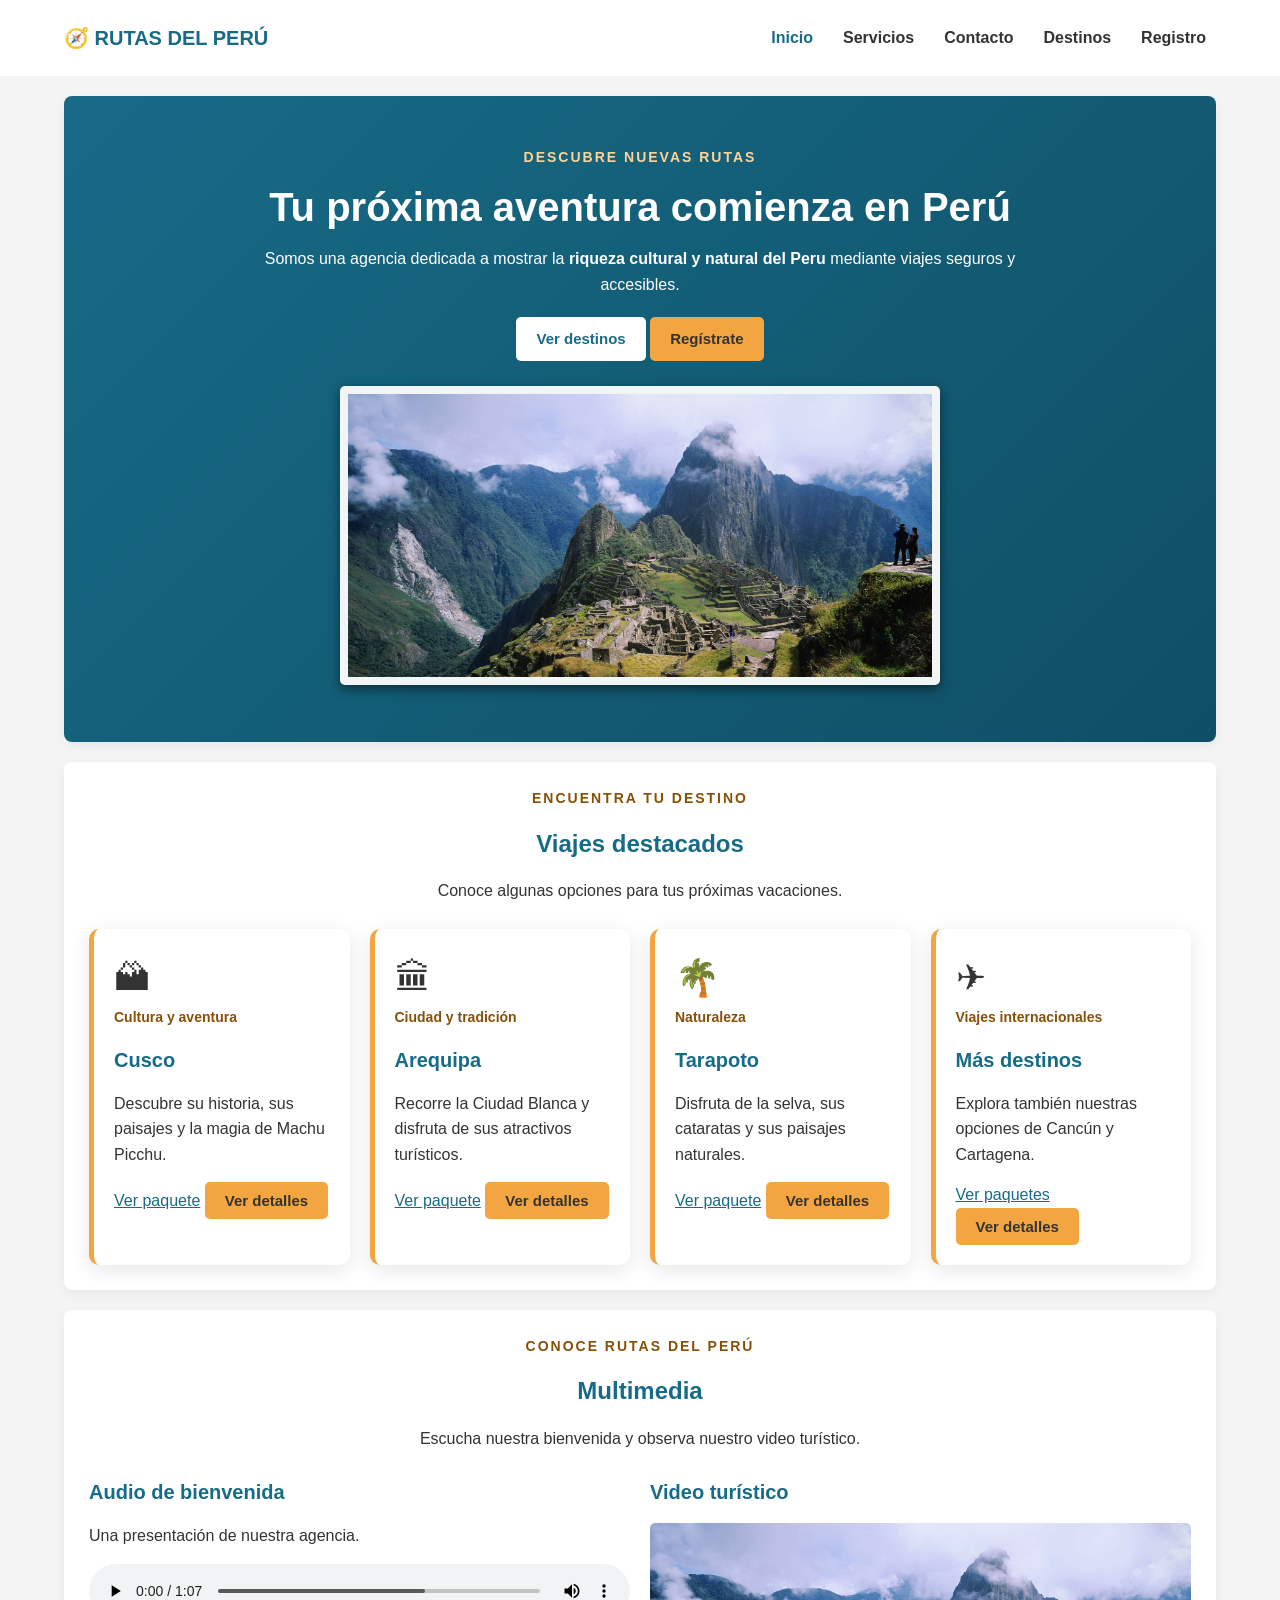
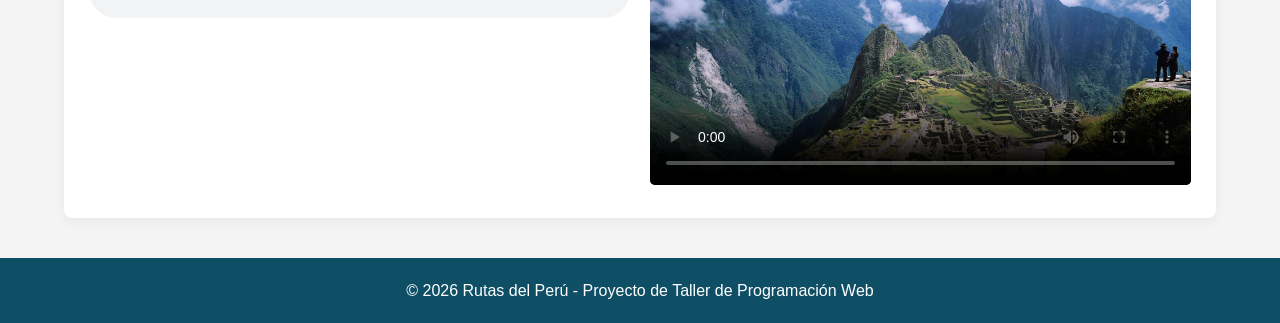
<file: index.html>
<!DOCTYPE html>
<html lang="es">
<head>
    <meta charset="UTF-8">
    <meta name="viewport" content="width=device-width, initial-scale=1.0">
    <meta name="description" content="Conoce los destinos y servicios de la agencia Rutas del Perú.">
    <title>Rutas del Perú - Inicio</title>
    <link rel="stylesheet" href="styles/estilo.css">
    <link rel="icon" type="image/png" href="images/image.png">
</head>
<body>
    <header>
        <div class="contenedor header-contenido">
            <a href="index.html" class="marca">&#x1F9ED; RUTAS DEL PERÚ</a>
            <nav class="menu">
                <a href="index.html" class="activo">Inicio</a>
                <a href="servicios.html">Servicios</a>
                <a href="Contacto.html">Contacto</a>
                <a href="tabla.html">Destinos</a>
                <a href="registro.html">Registro</a>
            </nav>
        </div>
    </header>

    <main class="contenedor">
        <section class="hero">
            <div class="hero-contenido">
                <p class="etiqueta">DESCUBRE NUEVAS RUTAS</p>
                <h1 class="titulo-animado">Tu próxima aventura comienza en Perú</h1>
                <p>Somos una agencia dedicada a mostrar la <strong>riqueza cultural y natural del Peru</strong> mediante viajes seguros y accesibles.</p>
                <div class="hero-botones">
                    <a href="tabla.html" class="boton boton-principal">Ver destinos</a>
                    <a href="registro.html" class="boton boton-secundario">Regístrate</a>
                </div>
            </div>
            <img class="hero-imagen" src="images/image.png" alt="Vista panorámica de Machu Picchu en Cusco" width="1920" height="929">
        </section>

        <section>
            <div class="titulos-seccion">
                <p class="etiqueta">ENCUENTRA TU DESTINO</p>
                <h2>Viajes destacados</h2>
                <p>Conoce algunas opciones para tus próximas vacaciones.</p>
            </div>
            <div class="tarjetas">
                <article class="tarjeta">
                    <span class="icono">&#x1F3D4;</span>
                    <p class="categoria">Cultura y aventura</p>
                    <h3>Cusco</h3>
                    <p>Descubre su historia, sus paisajes y la magia de Machu Picchu.</p>
                    <a href="tabla.html">Ver paquete</a>
                    <button type="button" class="boton boton-secundario btn-detalles" data-titulo="Cusco" data-descripcion="El paquete a Cusco dura 4 días. Machu Picchu es uno de los atractivos de este destino.">Ver detalles</button>
                </article>
                <article class="tarjeta">
                    <span class="icono">&#x1F3DB;</span>
                    <p class="categoria">Ciudad y tradición</p>
                    <h3>Arequipa</h3>
                    <p>Recorre la Ciudad Blanca y disfruta de sus atractivos turísticos.</p>
                    <a href="tabla.html">Ver paquete</a>
                    <button type="button" class="boton boton-secundario btn-detalles" data-titulo="Arequipa" data-descripcion="El paquete de 3 días te permite conocer la Ciudad Blanca.">Ver detalles</button>
                </article>
                <article class="tarjeta">
                    <span class="icono">&#x1F334;</span>
                    <p class="categoria">Naturaleza</p>
                    <h3>Tarapoto</h3>
                    <p>Disfruta de la selva, sus cataratas y sus paisajes naturales.</p>
                    <a href="tabla.html">Ver paquete</a>
                    <button type="button" class="boton boton-secundario btn-detalles" data-titulo="Tarapoto" data-descripcion="El paquete dura 4 días. Es una opción para conocer los paisajes de la selva.">Ver detalles</button>
                </article>
                <article class="tarjeta">
                    <span class="icono">&#x2708;</span>
                    <p class="categoria">Viajes internacionales</p>
                    <h3>Más destinos</h3>
                    <p>Explora también nuestras opciones de Cancún y Cartagena.</p>
                    <a href="tabla.html">Ver paquetes</a>
                    <button type="button" class="boton boton-secundario btn-detalles" data-titulo="Más destinos" data-descripcion="Consulta en la tabla las opciones de Cancún y Cartagena y su disponibilidad.">Ver detalles</button>
                </article>
            </div>
        </section>

        <section>
            <div class="titulos-seccion">
                <p class="etiqueta">CONOCE RUTAS DEL PERÚ</p>
                <h2>Multimedia</h2>
                <p>Escucha nuestra bienvenida y observa nuestro video turístico.</p>
            </div>
            <div class="multimedia">
                <div>
                    <h3>Audio de bienvenida</h3>
                    <p>Una presentación de nuestra agencia.</p>
                    <audio controls>
                        <source src="audio/bienvenida.mp3" type="audio/mpeg">
                        Tu navegador no admite audio. <a href="audio/bienvenida.mp3">Abrir audio</a>.
                    </audio>
                </div>
                <div>
                    <h3>Video turístico</h3>
                    <video controls poster="images/image.png" class="video">
                        <source src="video/video.mp4" type="video/mp4">
                        Tu navegador no admite video. <a href="video/video.mp4">Abrir video</a>.
                    </video>
                </div>
            </div>
        </section>
        <div class="modal" id="modalDetalles">
            <div class="modal-contenido">
                <h2 id="modalTitulo"></h2>
                <p id="modalDescripcion"></p>
                <button type="button" class="boton boton-principal" id="cerrarModal">Cerrar</button>
            </div>
        </div>
    </main>

    <footer>
        <div class="contenedor">
            <p>&copy; 2026 Rutas del Perú - Proyecto de Taller de Programación Web</p>
        </div>
    </footer>
    <script src="js/Interacciones.js"></script>
</body>
</html>
</file>
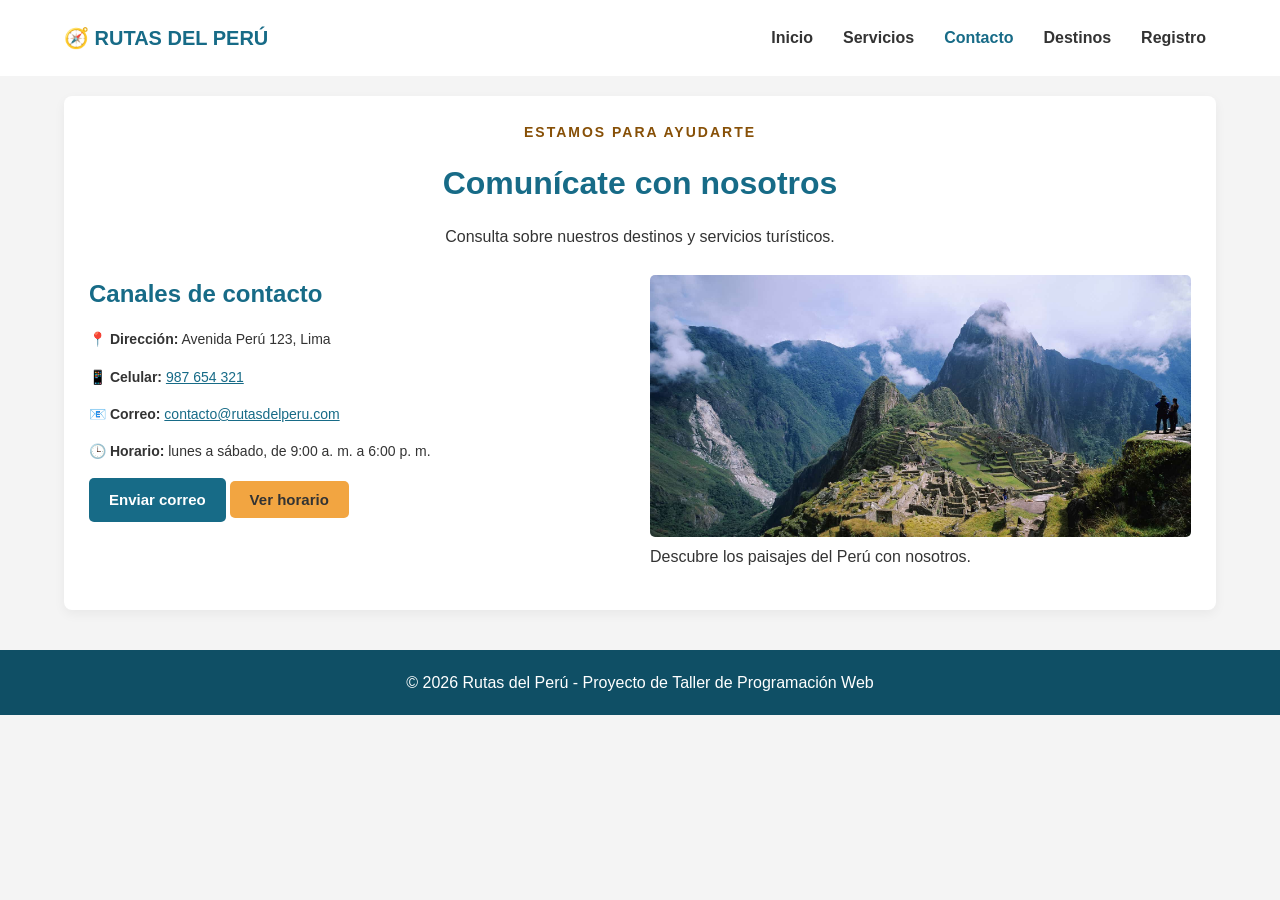
<file: Contacto.html>
<!DOCTYPE html>
<html lang="es">
<head>
    <meta charset="UTF-8">
    <meta name="viewport" content="width=device-width, initial-scale=1.0">
    <meta name="description" content="Canales de contacto y horario de atención de Rutas del Perú.">
    <title>Rutas del Perú - Contacto</title>
    <link rel="stylesheet" href="styles/estilo.css">
    <link rel="icon" type="image/png" href="images/image.png">
</head>
<body>
    <header>
        <div class="contenedor header-contenido">
            <a href="index.html" class="marca">&#x1F9ED; RUTAS DEL PERÚ</a>
            <nav class="menu">
                <a href="index.html">Inicio</a>
                <a href="servicios.html">Servicios</a>
                <a href="Contacto.html" class="activo">Contacto</a>
                <a href="tabla.html">Destinos</a>
                <a href="registro.html">Registro</a>
            </nav>
        </div>
    </header>

    <main class="contenedor">
        <section>
            <div class="titulos-seccion">
                <p class="etiqueta">ESTAMOS PARA AYUDARTE</p>
                <h1 class="titulo-animado">Comunícate con nosotros</h1>
                <p>Consulta sobre nuestros destinos y servicios turísticos.</p>
            </div>
            <div class="contacto-grid">
                <div class="datos-contacto">
                    <h2>Canales de contacto</h2>
                    <p>&#x1F4CD; <strong>Dirección:</strong> Avenida Perú 123, Lima</p>
                    <p>&#x1F4F1; <strong>Celular:</strong> <a href="tel:+51987654321">987 654 321</a></p>
                    <p>&#x1F4E7; <strong>Correo:</strong> <a href="mailto:contacto@rutasdelperu.com">contacto@rutasdelperu.com</a></p>
                    <p>&#x1F552; <strong>Horario:</strong> lunes a sábado, de 9:00 a. m. a 6:00 p. m.</p>
                    <a href="mailto:contacto@rutasdelperu.com" class="boton boton-principal">Enviar correo</a>
                    <button type="button" class="boton boton-secundario btn-detalles" data-titulo="Horario de atención" data-descripcion="Atendemos de lunes a sábado, de 9:00 a. m. a 6:00 p. m. Puedes llamarnos al 987 654 321.">Ver horario</button>
                </div>
                <div>
                    <img class="imagen-contacto" src="images/image.png" alt="Machu Picchu, uno de los destinos turísticos de Cusco" width="1920" height="929">
                    <p>Descubre los paisajes del Perú con nosotros.</p>
                </div>
            </div>
        </section>
        <div class="modal" id="modalDetalles">
            <div class="modal-contenido">
                <h2 id="modalTitulo"></h2>
                <p id="modalDescripcion"></p>
                <button type="button" class="boton boton-principal" id="cerrarModal">Cerrar</button>
            </div>
        </div>
    </main>

    <footer>
        <div class="contenedor">
            <p>&copy; 2026 Rutas del Perú - Proyecto de Taller de Programación Web</p>
        </div>
    </footer>
    <script src="js/Interacciones.js"></script>
</body>
</html>
</file>
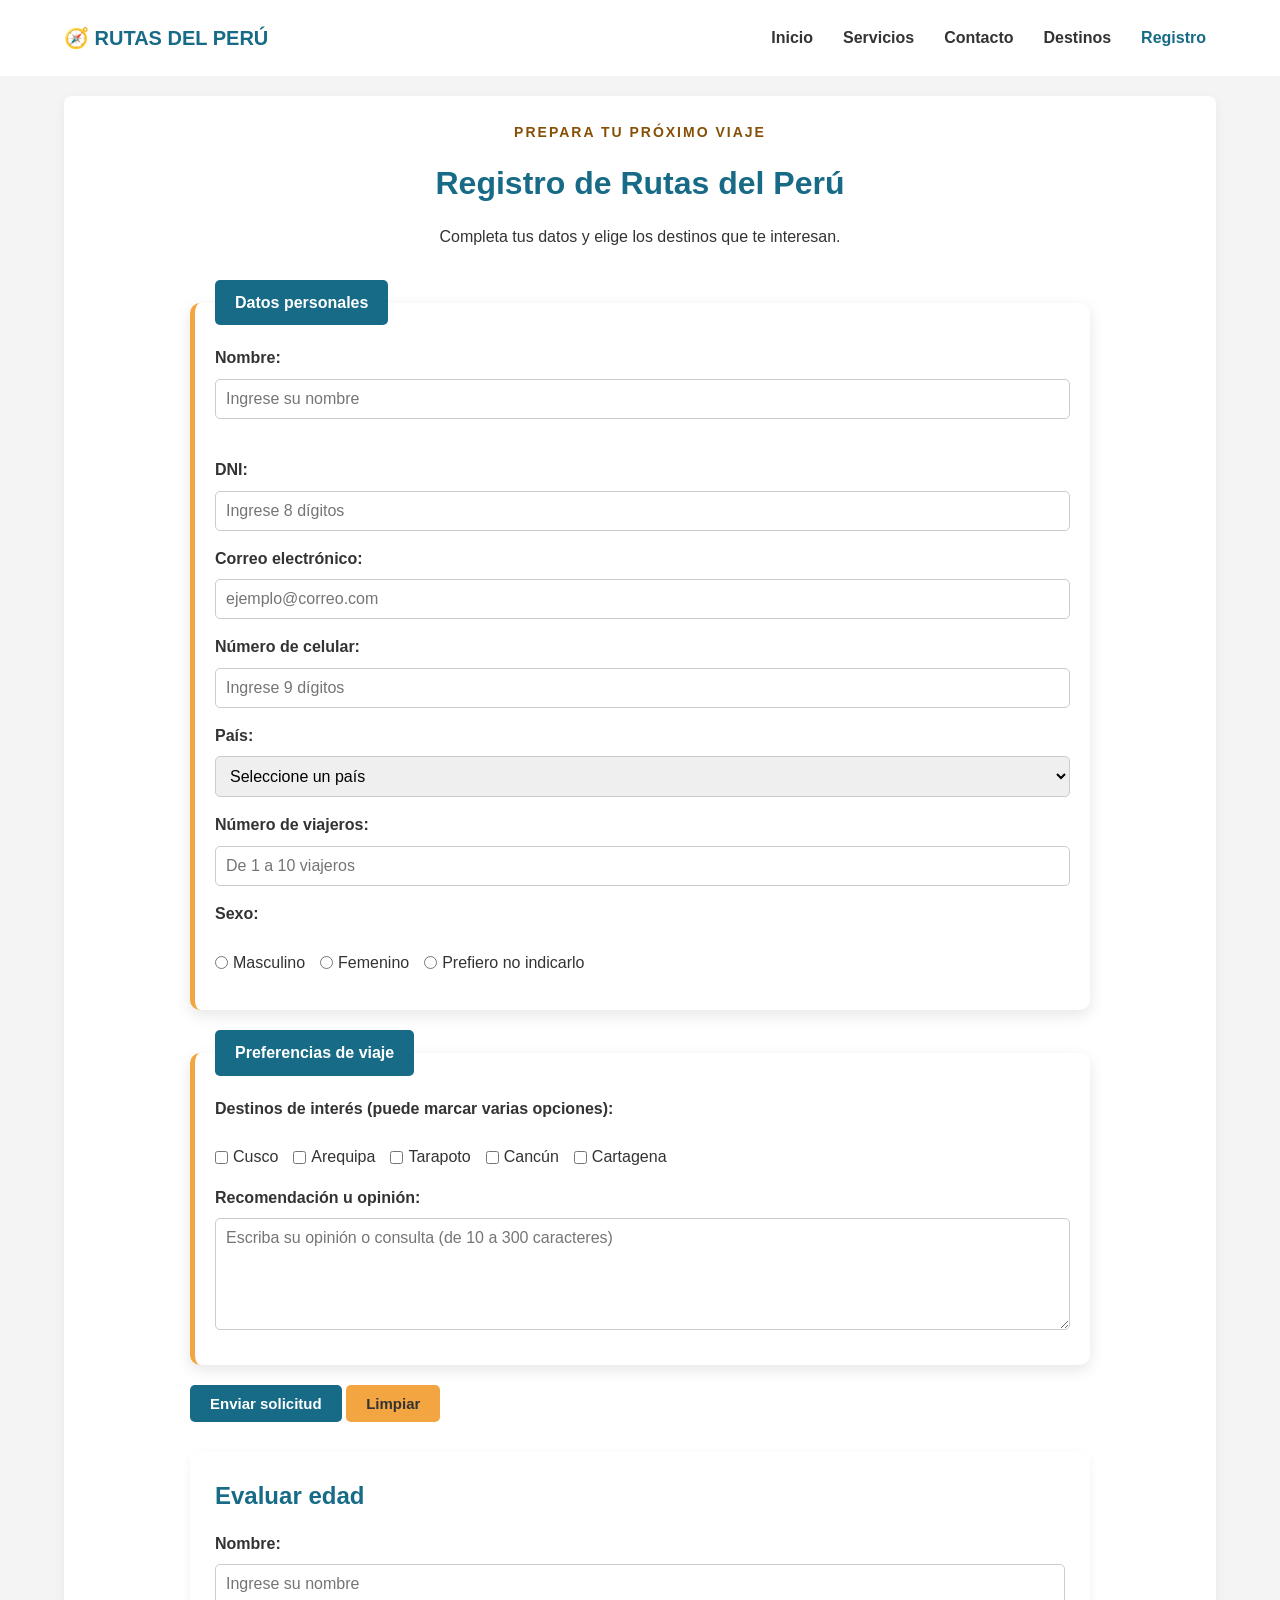
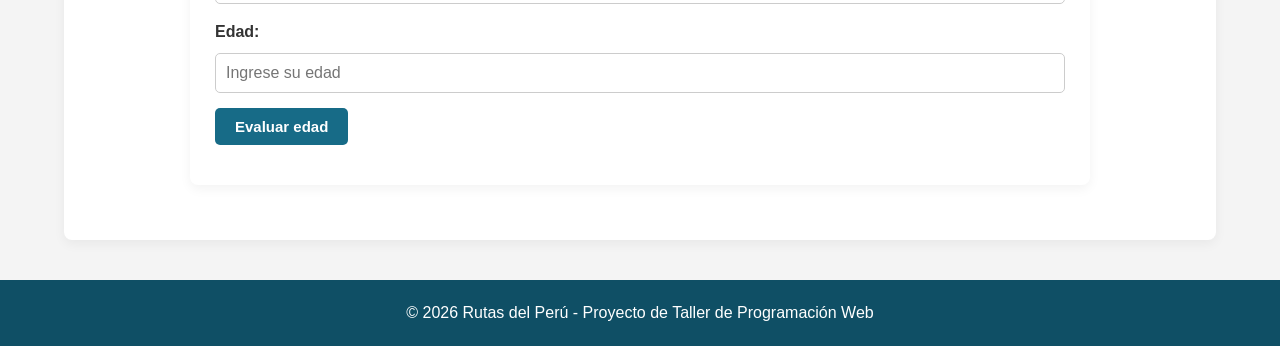
<file: registro.html>
<!DOCTYPE html>
<html lang="es">
<head>
    <meta charset="UTF-8">
    <meta name="viewport" content="width=device-width, initial-scale=1.0">
    <meta name="description" content="Formulario de registro y preferencias de viaje de Rutas del Perú.">
    <title>Rutas del Perú - Registro</title>
    <link rel="stylesheet" href="styles/estilo.css">
    <link rel="icon" type="image/png" href="images/image.png">
</head>
<body>
    <header>
        <div class="contenedor header-contenido">
            <a href="index.html" class="marca">&#x1F9ED; RUTAS DEL PERÚ</a>
            <nav class="menu">
                <a href="index.html">Inicio</a>
                <a href="servicios.html">Servicios</a>
                <a href="Contacto.html">Contacto</a>
                <a href="tabla.html">Destinos</a>
                <a href="registro.html" class="activo">Registro</a>
            </nav>
        </div>
    </header>

    <main class="contenedor">
        <section class="registro">
            <div class="titulos-seccion">
                <p class="etiqueta">PREPARA TU PRÓXIMO VIAJE</p>
                <h1 class="titulo-animado">Registro de Rutas del Perú</h1>
                <p>Completa tus datos y elige los destinos que te interesan.</p>
            </div>
            <form class="formulario-registro" id="formularioRegistro">
                <fieldset>
                    <legend>Datos personales</legend>
                    <div class="datos-personales">
                        <div class="campo">
                            <label for="nombre">Nombre:</label>
                            <input type="text" id="nombre" name="nombre" placeholder="Ingrese su nombre" minlength="3" maxlength="50" required>
                            <p id="mensajeNombre"></p>
                        </div>
                        <div class="campo">
                            <label for="dni">DNI:</label>
                            <input type="text" id="dni" name="dni" placeholder="Ingrese 8 dígitos" inputmode="numeric" minlength="8" maxlength="8" required>
                        </div>
                        <div class="campo">
                            <label for="email">Correo electrónico:</label>
                            <input type="email" id="email" name="email" placeholder="ejemplo@correo.com" maxlength="60" required>
                        </div>
                        <div class="campo">
                            <label for="telefono">Número de celular:</label>
                            <input type="tel" id="telefono" name="telefono" placeholder="Ingrese 9 dígitos" inputmode="numeric" minlength="9" maxlength="9" required>
                        </div>
                        <div class="campo">
                            <label for="pais">País:</label>
                            <select id="pais" name="pais" required>
                                <option value="">Seleccione un país</option>
                                <option value="peru">Perú</option>
                                <option value="colombia">Colombia</option>
                                <option value="ecuador">Ecuador</option>
                                <option value="chile">Chile</option>
                                <option value="argentina">Argentina</option>
                            </select>
                        </div>
                        <div class="campo">
                            <label for="viajeros">Número de viajeros:</label>
                            <input type="number" id="viajeros" name="viajeros" min="1" max="10" placeholder="De 1 a 10 viajeros" required>
                        </div>
                    </div>
                    <div class="campo">
                        <p id="etiqueta-sexo" class="campo-titulo">Sexo:</p>
                        <div class="opciones">
                            <label><input type="radio" name="sexo" value="masculino" required> Masculino</label>
                            <label><input type="radio" name="sexo" value="femenino"> Femenino</label>
                            <label><input type="radio" name="sexo" value="prefiero-no-decirlo"> Prefiero no indicarlo</label>
                        </div>
                    </div>
                </fieldset>

                <fieldset>
                    <legend>Preferencias de viaje</legend>
                    <div class="campo">
                        <p id="etiqueta-destinos" class="campo-titulo">Destinos de interés (puede marcar varias opciones):</p>
                        <div class="opciones" id="listaDestinos"></div>
                    </div>
                    <p id="mensajeDestinos"></p>
                    <div class="campo">
                        <label for="opinion">Recomendación u opinión:</label>
                        <textarea id="opinion" name="opinion" rows="5" minlength="10" maxlength="300" placeholder="Escriba su opinión o consulta (de 10 a 300 caracteres)" required></textarea>
                    </div>
                </fieldset>

                <div class="formulario-botones">
                    <button type="submit" class="boton boton-principal">Enviar solicitud</button>
                    <button type="reset" class="boton boton-secundario">Limpiar</button>
                </div>
            </form>

            <section id="resultadoRegistro" style="display: none;">
                <h2>Resumen de la solicitud</h2>
                <p><strong>Nombre:</strong> <span id="resNombre"></span></p>
                <p><strong>Correo:</strong> <span id="resEmail"></span></p>
                <p><strong>País:</strong> <span id="resPais"></span></p>
                <p><strong>Viajeros:</strong> <span id="resViajeros"></span></p>
                <p><strong>Destinos:</strong> <span id="resDestinos"></span></p>
                <p><strong>Consulta:</strong> <span id="resOpinion"></span></p>
            </section>

            <section class="formulario-registro">
                <h2>Evaluar edad</h2>
                <div class="campo">
                    <label for="nombrePersona">Nombre:</label>
                    <input type="text" id="nombrePersona" placeholder="Ingrese su nombre">
                </div>
                <div class="campo">
                    <label for="edadPersona">Edad:</label>
                    <input type="number" id="edadPersona" min="0" max="120" placeholder="Ingrese su edad">
                </div>
                <button type="button" class="boton boton-principal" id="btnEvaluarEdad">Evaluar edad</button>
                <p id="resultadoEdad"></p>
            </section>
        </section>
    </main>

    <footer>
        <div class="contenedor">
            <p>&copy; 2026 Rutas del Perú - Proyecto de Taller de Programación Web</p>
        </div>
    </footer>
    <script src="js/Registro.js"></script>
</body>
</html>
</file>
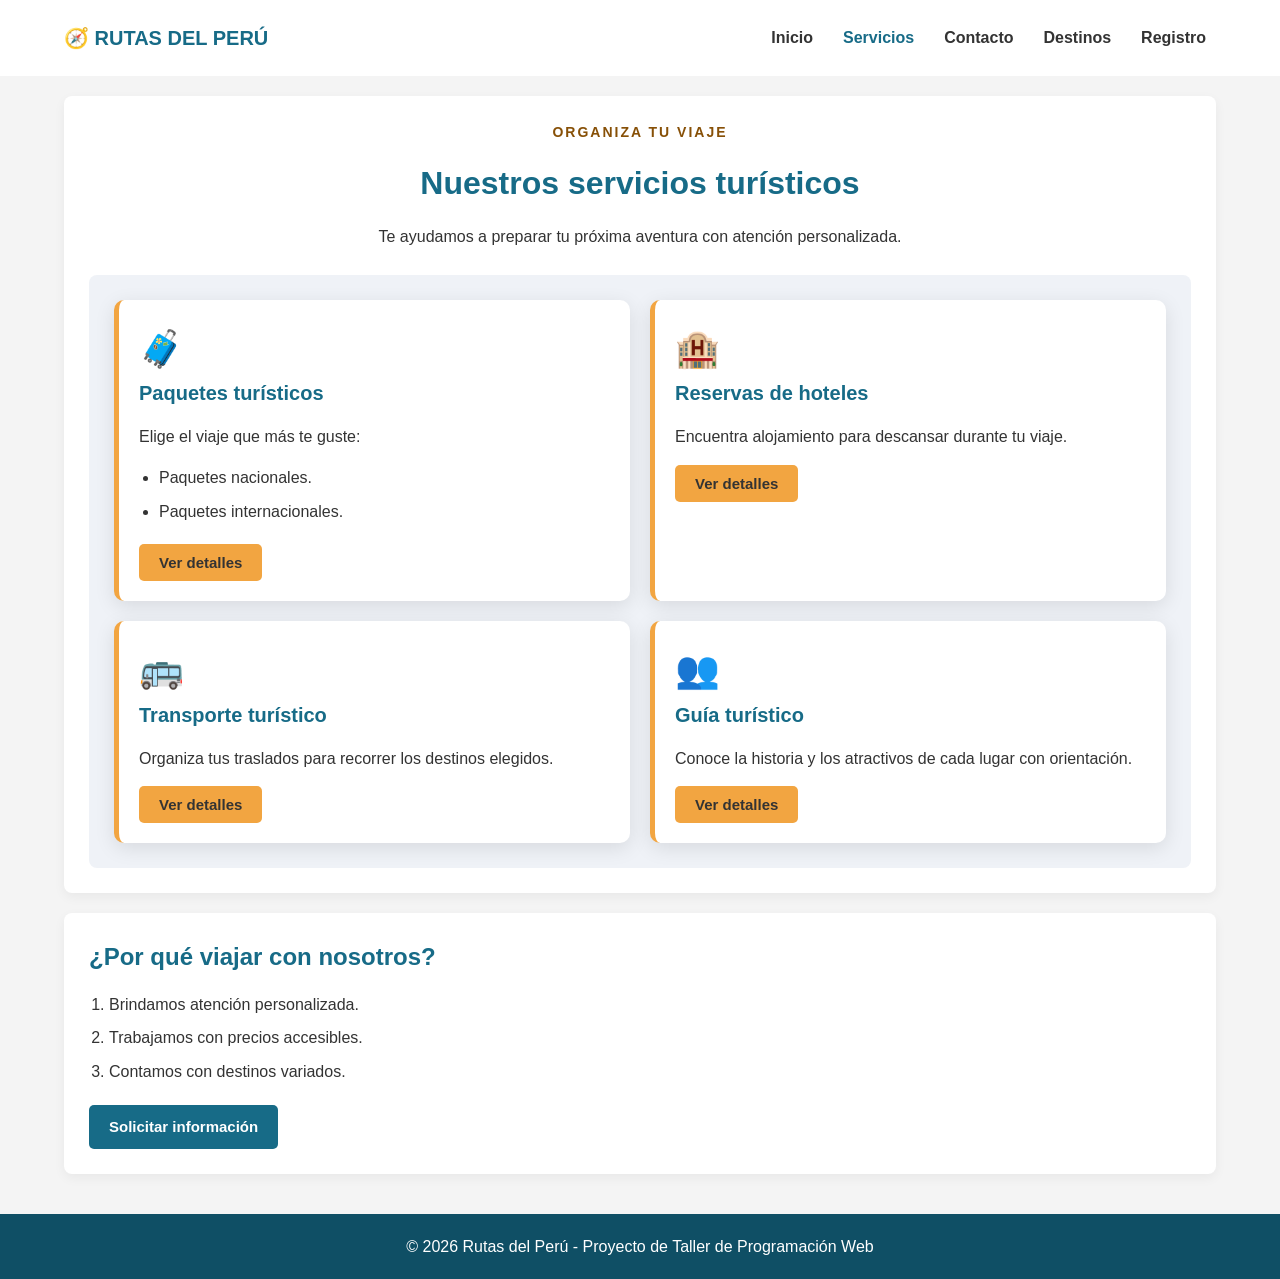
<file: servicios.html>
<!DOCTYPE html>
<html lang="es">
<head>
    <meta charset="UTF-8">
    <meta name="viewport" content="width=device-width, initial-scale=1.0">
    <meta name="description" content="Paquetes turísticos, hoteles, transporte y guías de Rutas del Perú.">
    <title>Rutas del Perú - Servicios</title>
    <link rel="stylesheet" href="styles/estilo.css">
    <link rel="icon" type="image/png" href="images/image.png">
</head>
<body>
    <header>
        <div class="contenedor header-contenido">
            <a href="index.html" class="marca">&#x1F9ED; RUTAS DEL PERÚ</a>
            <nav class="menu">
                <a href="index.html">Inicio</a>
                <a href="servicios.html" class="activo">Servicios</a>
                <a href="Contacto.html">Contacto</a>
                <a href="tabla.html">Destinos</a>
                <a href="registro.html">Registro</a>
            </nav>
        </div>
    </header>

    <main class="contenedor">
        <section>
            <div class="titulos-seccion">
                <p class="etiqueta">ORGANIZA TU VIAJE</p>
                <h1 class="titulo-animado">Nuestros servicios turísticos</h1>
                <p>Te ayudamos a preparar tu próxima aventura con atención personalizada.</p>
            </div>
            <div class="servicios-grid">
                <article class="servicio">
                    <span class="icono">&#x1F9F3;</span>
                    <h2>Paquetes turísticos</h2>
                    <p>Elige el viaje que más te guste:</p>
                    <ul>
                        <li>Paquetes nacionales.</li>
                        <li>Paquetes internacionales.</li>
                    </ul>
                    <button type="button" class="boton boton-secundario btn-detalles" data-titulo="Paquetes turísticos" data-descripcion="Revisa los destinos nacionales e internacionales, sus precios y su duración en la tabla.">Ver detalles</button>
                </article>
                <article class="servicio">
                    <span class="icono">&#x1F3E8;</span>
                    <h2>Reservas de hoteles</h2>
                    <p>Encuentra alojamiento para descansar durante tu viaje.</p>
                    <button type="button" class="boton boton-secundario btn-detalles" data-titulo="Reservas de hoteles" data-descripcion="Indícanos tu destino y tu fecha de viaje para consultar opciones de alojamiento.">Ver detalles</button>
                </article>
                <article class="servicio">
                    <span class="icono">&#x1F68C;</span>
                    <h2>Transporte turístico</h2>
                    <p>Organiza tus traslados para recorrer los destinos elegidos.</p>
                    <button type="button" class="boton boton-secundario btn-detalles" data-titulo="Transporte turístico" data-descripcion="Consulta las opciones de traslado según el destino y la cantidad de viajeros.">Ver detalles</button>
                </article>
                <article class="servicio">
                    <span class="icono">&#x1F465;</span>
                    <h2>Guía turístico</h2>
                    <p>Conoce la historia y los atractivos de cada lugar con orientación.</p>
                    <button type="button" class="boton boton-secundario btn-detalles" data-titulo="Guía turístico" data-descripcion="Pide información sobre los recorridos guiados del destino que te interesa.">Ver detalles</button>
                </article>
            </div>
        </section>

        <section>
            <h2>¿Por qué viajar con nosotros?</h2>
            <ol>
                <li>Brindamos atención personalizada.</li>
                <li>Trabajamos con precios accesibles.</li>
                <li>Contamos con destinos variados.</li>
            </ol>
            <a href="registro.html" class="boton boton-principal">Solicitar información</a>
        </section>
        <div class="modal" id="modalDetalles">
            <div class="modal-contenido">
                <h2 id="modalTitulo"></h2>
                <p id="modalDescripcion"></p>
                <button type="button" class="boton boton-principal" id="cerrarModal">Cerrar</button>
            </div>
        </div>
    </main>

    <footer>
        <div class="contenedor">
            <p>&copy; 2026 Rutas del Perú - Proyecto de Taller de Programación Web</p>
        </div>
    </footer>
    <script src="js/Interacciones.js"></script>
</body>
</html>
</file>
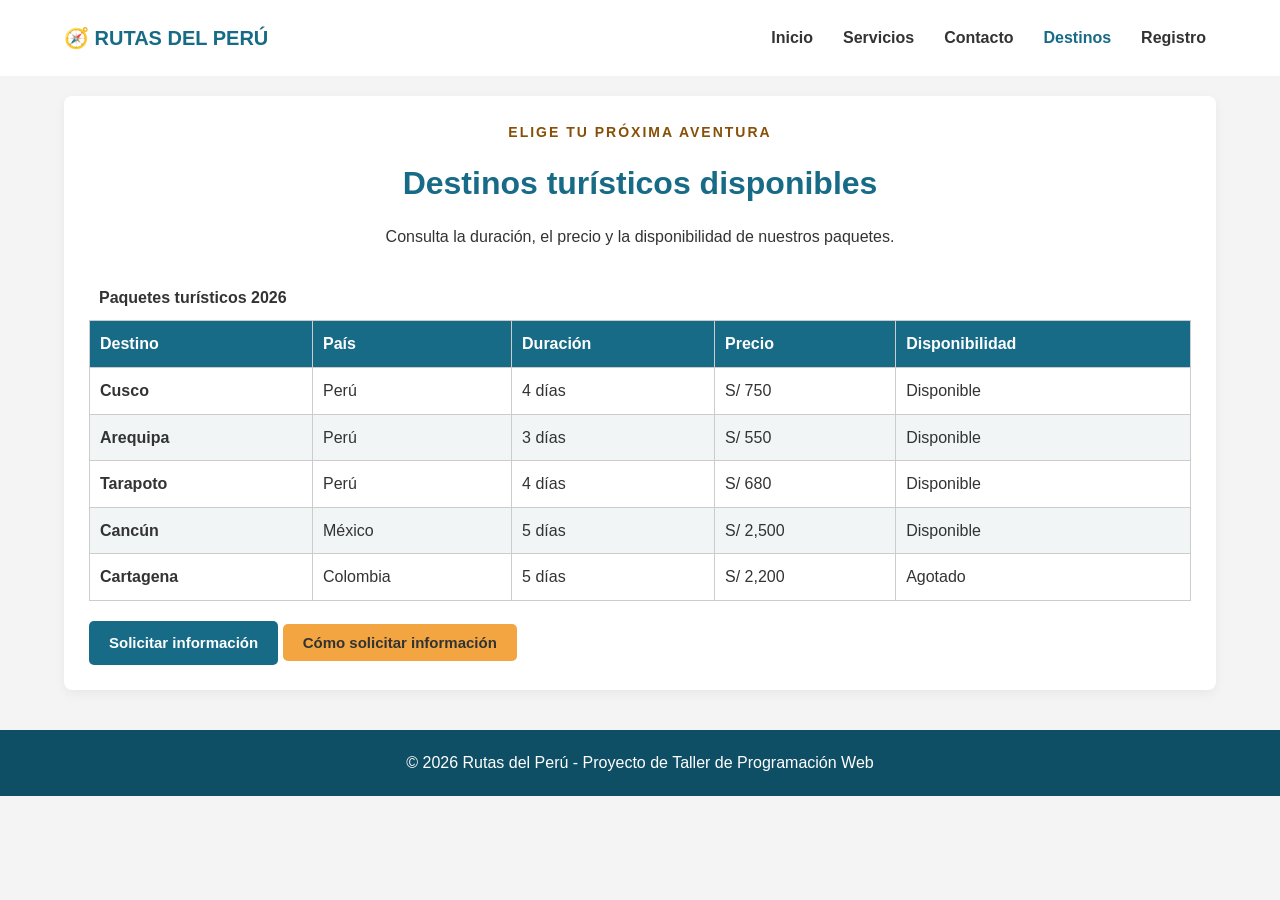
<file: tabla.html>
<!DOCTYPE html>
<html lang="es">
<head>
    <meta charset="UTF-8">
    <meta name="viewport" content="width=device-width, initial-scale=1.0">
    <meta name="description" content="Tabla de paquetes turísticos y destinos de Rutas del Perú.">
    <title>Rutas del Perú - Destinos</title>
    <link rel="stylesheet" href="styles/estilo.css">
    <link rel="icon" type="image/png" href="images/image.png">
</head>
<body>
    <header>
        <div class="contenedor header-contenido">
            <a href="index.html" class="marca">&#x1F9ED; RUTAS DEL PERÚ</a>
            <nav class="menu">
                <a href="index.html">Inicio</a>
                <a href="servicios.html">Servicios</a>
                <a href="Contacto.html">Contacto</a>
                <a href="tabla.html" class="activo">Destinos</a>
                <a href="registro.html">Registro</a>
            </nav>
        </div>
    </header>

    <main class="contenedor">
        <section>
            <div class="titulos-seccion">
                <p class="etiqueta">ELIGE TU PRÓXIMA AVENTURA</p>
                <h1 class="titulo-animado">Destinos turísticos disponibles</h1>
                <p>Consulta la duración, el precio y la disponibilidad de nuestros paquetes.</p>
            </div>
            <div class="tabla-contenedor">
                <table>
                    <caption>Paquetes turísticos 2026</caption>
                    <thead>
                        <tr>
                            <th>Destino</th>
                            <th>País</th>
                            <th>Duración</th>
                            <th>Precio</th>
                            <th>Disponibilidad</th>
                        </tr>
                    </thead>
                    <tbody>
                        <tr>
                            <th>Cusco</th>
                            <td>Perú</td>
                            <td>4 días</td>
                            <td>S/ 750</td>
                            <td>Disponible</td>
                        </tr>
                        <tr class="fila-alterna">
                            <th>Arequipa</th>
                            <td>Perú</td>
                            <td>3 días</td>
                            <td>S/ 550</td>
                            <td>Disponible</td>
                        </tr>
                        <tr>
                            <th>Tarapoto</th>
                            <td>Perú</td>
                            <td>4 días</td>
                            <td>S/ 680</td>
                            <td>Disponible</td>
                        </tr>
                        <tr class="fila-alterna">
                            <th>Cancún</th>
                            <td>México</td>
                            <td>5 días</td>
                            <td>S/ 2,500</td>
                            <td>Disponible</td>
                        </tr>
                        <tr>
                            <th>Cartagena</th>
                            <td>Colombia</td>
                            <td>5 días</td>
                            <td>S/ 2,200</td>
                            <td>Agotado</td>
                        </tr>
                    </tbody>
                </table>
            </div>

            <a href="registro.html" class="boton boton-principal">Solicitar información</a>
            <button type="button" class="boton boton-secundario btn-detalles" data-titulo="¿Cómo solicitar información?" data-descripcion="Revisa la disponibilidad en la tabla y marca los destinos que te interesan en el formulario de registro.">Cómo solicitar información</button>
        </section>
        <div class="modal" id="modalDetalles">
            <div class="modal-contenido">
                <h2 id="modalTitulo"></h2>
                <p id="modalDescripcion"></p>
                <button type="button" class="boton boton-principal" id="cerrarModal">Cerrar</button>
            </div>
        </div>
    </main>

    <footer>
        <div class="contenedor">
            <p>&copy; 2026 Rutas del Perú - Proyecto de Taller de Programación Web</p>
        </div>
    </footer>
    <script src="js/Interacciones.js"></script>
</body>
</html>
</file>
<file: styles/estilo.css>
/* Estilos básicos compartidos por las cinco páginas. */
* {
    margin: 0;
    padding: 0;
    box-sizing: border-box;
}
body {
    font-family: Arial, Helvetica, sans-serif;
    background-color: #f4f4f4;
    color: #333333;
    line-height: 1.6;
}
.contenedor {
    width: 90%;
    max-width: 1200px;
    margin: auto;
}
header {
    background-color: #ffffff;
    padding: 20px 0;
}
.header-contenido {
    display: flex;
    align-items: center;
    justify-content: space-between;
    gap: 20px;
}
.marca {
    color: #176b87;
    text-decoration: none;
    font-size: 20px;
    font-weight: bold;
}
.menu {
    display: flex;
    gap: 10px;
}
.menu a {
    color: #333333;
    text-decoration: none;
    font-weight: bold;
    padding: 5px 10px;
    transition: color 0.3s ease;
}
.menu a:hover, .menu .activo {
    color: #176b87;
}
main {
    padding: 20px 0;
}
section {
    background-color: #ffffff;
    margin-bottom: 20px;
    padding: 25px;
    border-radius: 8px;
    box-shadow: 0 4px 12px rgba(0, 0, 0, 0.05);
}
h1, h2, h3 {
    color: #176b87;
    margin-bottom: 15px;
}
h1 {
    font-size: 32px;
}
h2 {
    font-size: 24px;
}
h3 {
    font-size: 20px;
}
p {
    margin-bottom: 15px;
}
a {
    color: #176b87;
}
.hero {
    text-align: center;
    background: linear-gradient(135deg, #176b87, #0f4f65);
    color: #ffffff;
    padding: 50px 20px;
}
.hero-contenido {
    max-width: 800px;
    margin: auto;
}
.hero h1 {
    color: #ffffff;
    font-size: 40px;
    line-height: 1.2;
}
.etiqueta {
    color: #875007;
    font-weight: bold;
    letter-spacing: 2px;
    font-size: 14px;
}
.hero .etiqueta {
    color: #ffd397;
}
.hero-imagen {
    width: 600px;
    margin-top: 25px;
    padding: 8px;
    background-color: #f1f5f6;
    box-shadow: 0 4px 12px rgba(0, 0, 0, 0.5);
    animation: aparecer 2s ease;
}
@keyframes aparecer {
    from {
        opacity: 0;
        transform: translateY(-30px);
    }
    to {
        opacity: 1;
        transform: translateY(0);
    }
}
.titulo-animado {
    animation: aparecer 2s ease;
}
.boton {
    display: inline-block;
    padding: 10px 20px;
    border: none;
    border-radius: 5px;
    text-decoration: none;
    font-family: inherit;
    font-size: 15px;
    font-weight: bold;
    transition: transform 0.3s ease;
}
.boton-principal {
    background-color: #176b87;
    color: #ffffff;
}
.hero .boton-principal {
    background-color: #ffffff;
    color: #176b87;
}
.boton-secundario {
    background-color: #f2a541;
    color: #333333;
}
.boton:hover {
    transform: translateY(-3px);
}
.hero-botones, .formulario-botones {
    margin-top: 20px;
}
.titulos-seccion {
    text-align: center;
    margin-bottom: 25px;
}
.tarjetas {
    display: grid;
    grid-template-columns: repeat(4, 1fr);
    gap: 20px;
}

.servicios-grid {
    display: grid;
    grid-template-columns: repeat(2, 1fr);
    gap: 20px;
    background-color: #eff2f7;
    padding: 25px;
    border-radius: 8px;
    
}

.servicio:hover{
    background-color: #f2a541;
    color: #f1f5f6;
}

.servicio:hover h2{
    
    color: #f1f5f6;
}





.tarjeta, .servicio {
    background-color: #ffffff;
    padding: 20px;
    border-radius: 10px;
    border-left: 5px solid #f2a541;
    box-shadow: 0 5px 20px rgba(0, 0, 0, 0.10);
    transition: transform 0.3s ease;
}
.tarjeta:hover, .servicio:hover {
    transform: translateY(-10px);
}
.icono {
    font-size: 36px;
}
.categoria {
    color: #875007;
    font-size: 14px;
    font-weight: bold;
}
.servicio h2 {
    font-size: 20px;
}
ul, ol {
    padding-left: 20px;
    margin-bottom: 20px;
}
li {
    margin-bottom: 8px;
}
.multimedia, .contacto-grid {
    display: grid;
    grid-template-columns: repeat(2, 1fr);
    gap: 20px;
}
img, video {
    max-width: 100%;
    height: auto;
    border-radius: 5px;
}
.video, .imagen-contacto, audio {
    width: 100%;
}
.datos-contacto {
    font-size: 14px;
}
.tabla-contenedor {
    overflow-x: auto;
    margin-bottom: 20px;
}
table {
    width: 100%;
    border-collapse: collapse;
}
caption {
    text-align: left;
    font-weight: bold;
    padding: 10px;
}
th, td {
    padding: 10px;
    text-align: left;
    border: 1px solid #cccccc;
}
thead th {
    background-color: #176b87;
    color: #ffffff;
}
.fila-alterna {
    background-color: #f1f5f6;
}
tr:hover {
    background-color: #eaf6f8;
}
.formulario-registro {
    width: 90%;
    max-width: 900px;
    margin: 30px auto;
}
.formulario-registro fieldset {
    padding: 20px;
    margin-bottom: 20px;
    border: none;
    border-left: 5px solid #f2a541;
    border-radius: 10px;
    box-shadow: 0 5px 15px rgba(0, 0, 0, 0.10);
}
.formulario-registro legend {
    background-color: #176b87;
    color: #ffffff;
    padding: 10px 20px;
    border-radius: 5px;
    font-weight: bold;
}
.campo {
    display: flex;
    flex-direction: column;
    gap: 8px;
    margin-bottom: 15px;
}
.campo label, .campo-titulo {
    font-weight: bold;
}
.campo input, .campo select, .campo textarea {
    width: 100%;
    padding: 10px;
    border: 1px solid #cccccc;
    border-radius: 5px;
    font-family: inherit;
    font-size: 16px;
}
.opciones {
    display: flex;
    gap: 15px;
}
.opciones label {
    display: flex;
    align-items: center;
    gap: 5px;
    font-weight: normal;
}
.opciones input {
    width: auto;
}
footer {
    padding: 20px;
    text-align: center;
    background-color: #0f4f65;
    color: #ffffff;
}
footer p {
    margin: 0;
}
@media (max-width: 768px) {
    .header-contenido, .menu {
        flex-direction: column;
    }
    .menu {
        align-items: center;
    }
    .tarjetas, .servicios-grid, .multimedia, .contacto-grid {
        grid-template-columns: 1fr;
    }
    .hero h1 {
        font-size: 30px;
    }
    .formulario-registro {
        width: 100%;
    }
    .opciones {
        flex-direction: column;
        align-items: flex-start;
    }
}

/* Ventana de detalles, igual que en Cine UTP. */
.modal {
    display: none;
    position: fixed;
    top: 0;
    left: 0;
    width: 100%;
    height: 100%;
    background-color: rgba(0, 0, 0, 0.75);
    justify-content: center;
    align-items: center;
    z-index: 1000;
}
.modal-contenido {
    background-color: #ffffff;
    width: 90%;
    max-width: 500px;
    padding: 20px;
    border-radius: 8px;
    text-align: center;
}
.modal.mostrar {
    display: flex;
}
</file>
